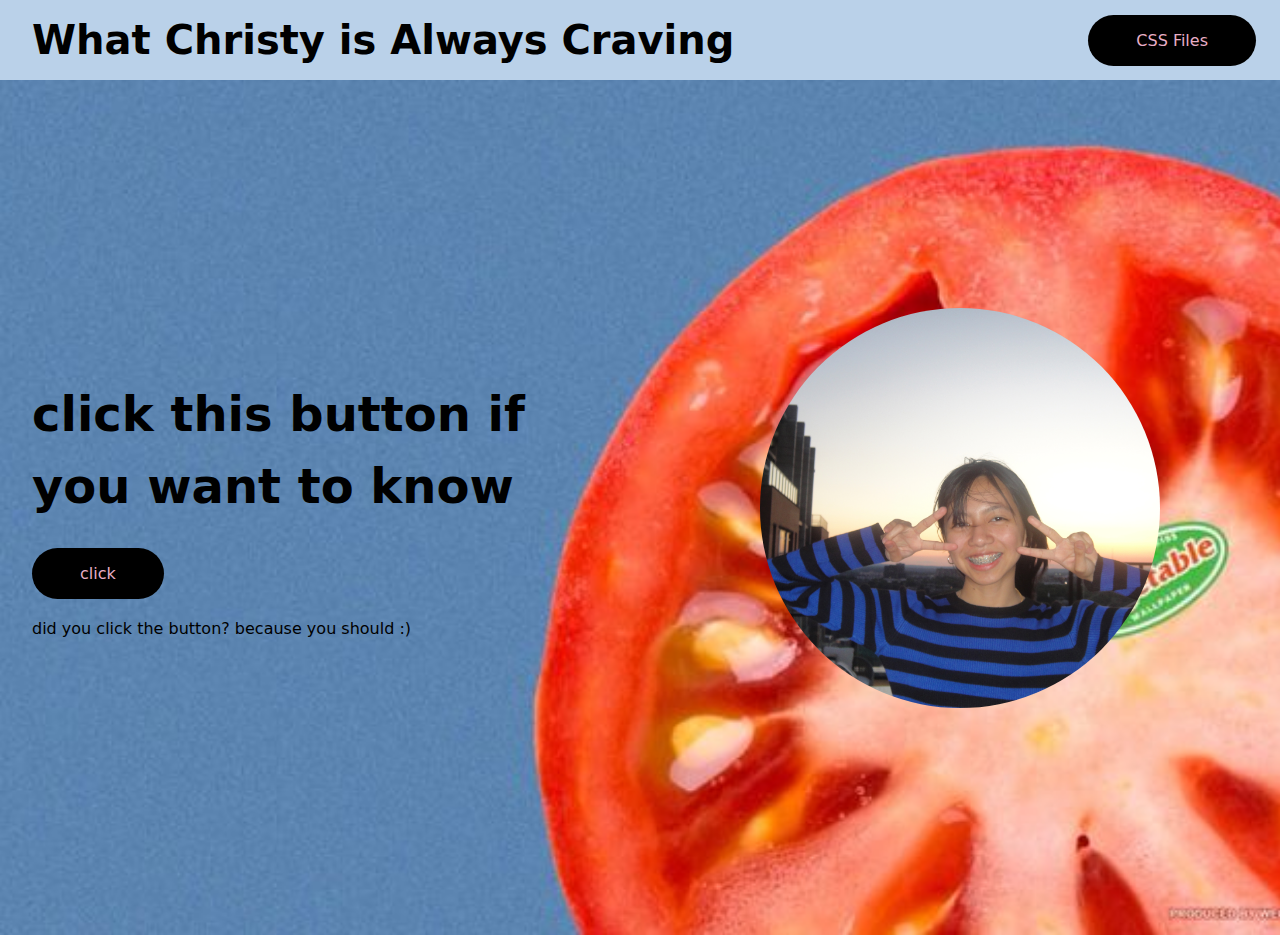
<file: index.html>
<!DOCTYPE html>
<html lang="en">
    <head>
        <meta charset="UTF-8">
        <meta name= "viewport" content="width=device-width,
        initial-scale=1.0">
        <title> Document </title>
        <link rel="stylesheet" href=" style.css" />
    </head>
    <body>
        <nav>
            <div class = "logo">What Christy is Always Craving</div>
            <a href="style.css">
                <button>CSS Files</button>
            </a>
        </nav>
        <section class ="hero">
            <div class = "hero-container">
                <div class = "column-left">
                    <h1>click this button if you want to know</h1>
                    <a href="food.html">
                    <button style="margin-top: 10px;"> click </button>
                </a>
                    <p style = "margin-top: 20px;">did you click the button? because you should :) </p>

                </div>
                <div class = "column-right">
                    <img src= "DSC03151.JPG" alt = "illustration" 
                    class = "hero-image"/>
                </div>
            </div>
        </section>
    </body>
</html>
</file>
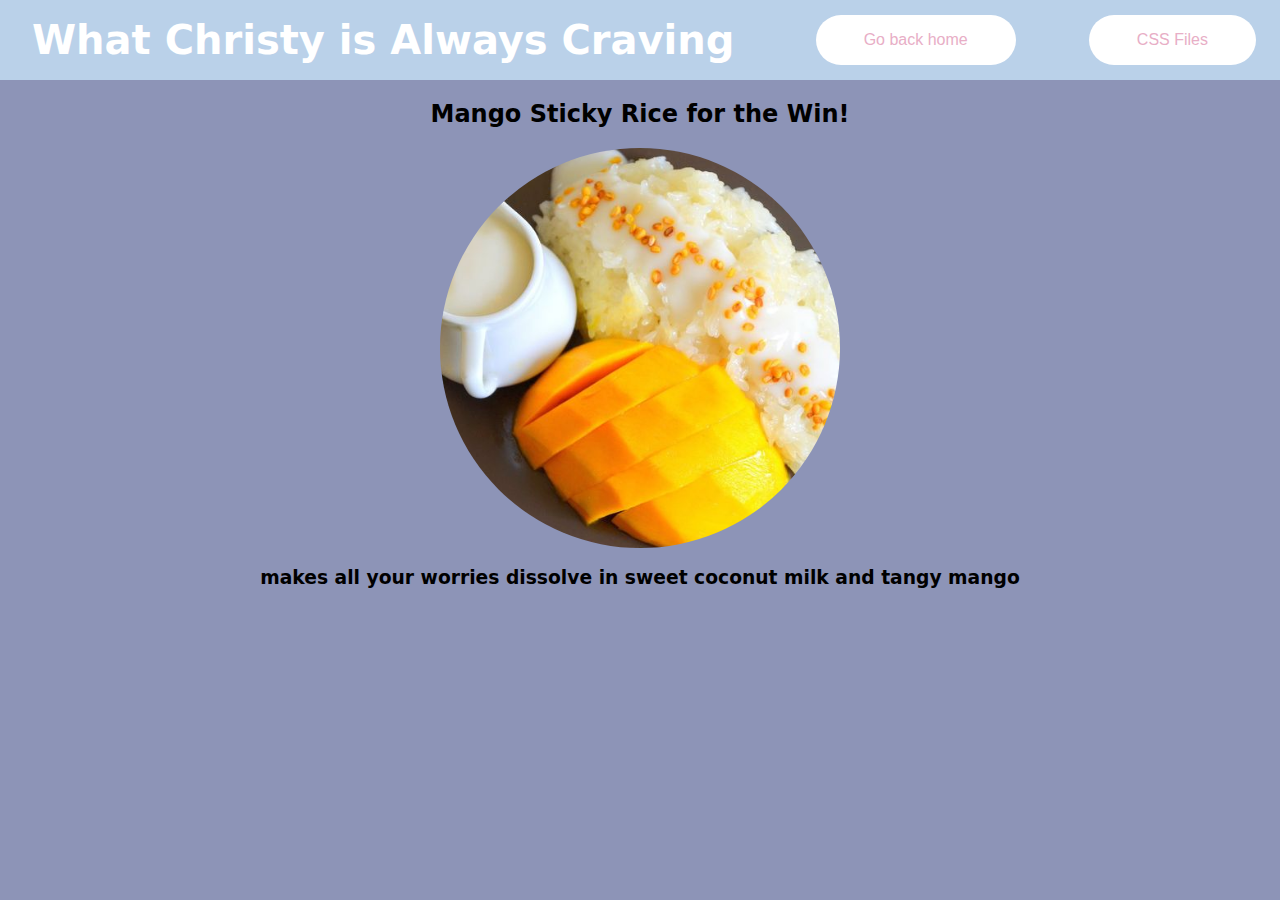
<file: dessert.html>
<!DOCTYPE html>
<html lang="en">
<head>
    <meta charset="UTF-8">
    <meta name="viewport" content="width=device-width, initial-scale=1.0">
    <title>Document</title>
    <link rel="stylesheet" href="styleF.css"> 
    <style> 
        h1 {
            font-size: 3rem;
            text-align: center;
}
    </style>
</head>
<body>
    <nav>
        <div class = "logo">What Christy is Always Craving</div>
        <a href="index.html">
            <button>Go back home</button>
        </a>
        <a href="styleF.css">
            <button>CSS Files</button>
        </a>
    </nav> 
    <section class="hero">
        <div class="column-right">
            <figure>
                <h2> Mango Sticky Rice for the Win!  </h2>
                <img src="cca10d4c31e1aab0dfc4ae6f8564bcd4.jpg" alt="Illustration" class="hero-image"/>
                <h3>makes all your worries dissolve in sweet coconut milk and tangy mango</h3>
            </figure>
        </section>
</body>
</html>
</file>
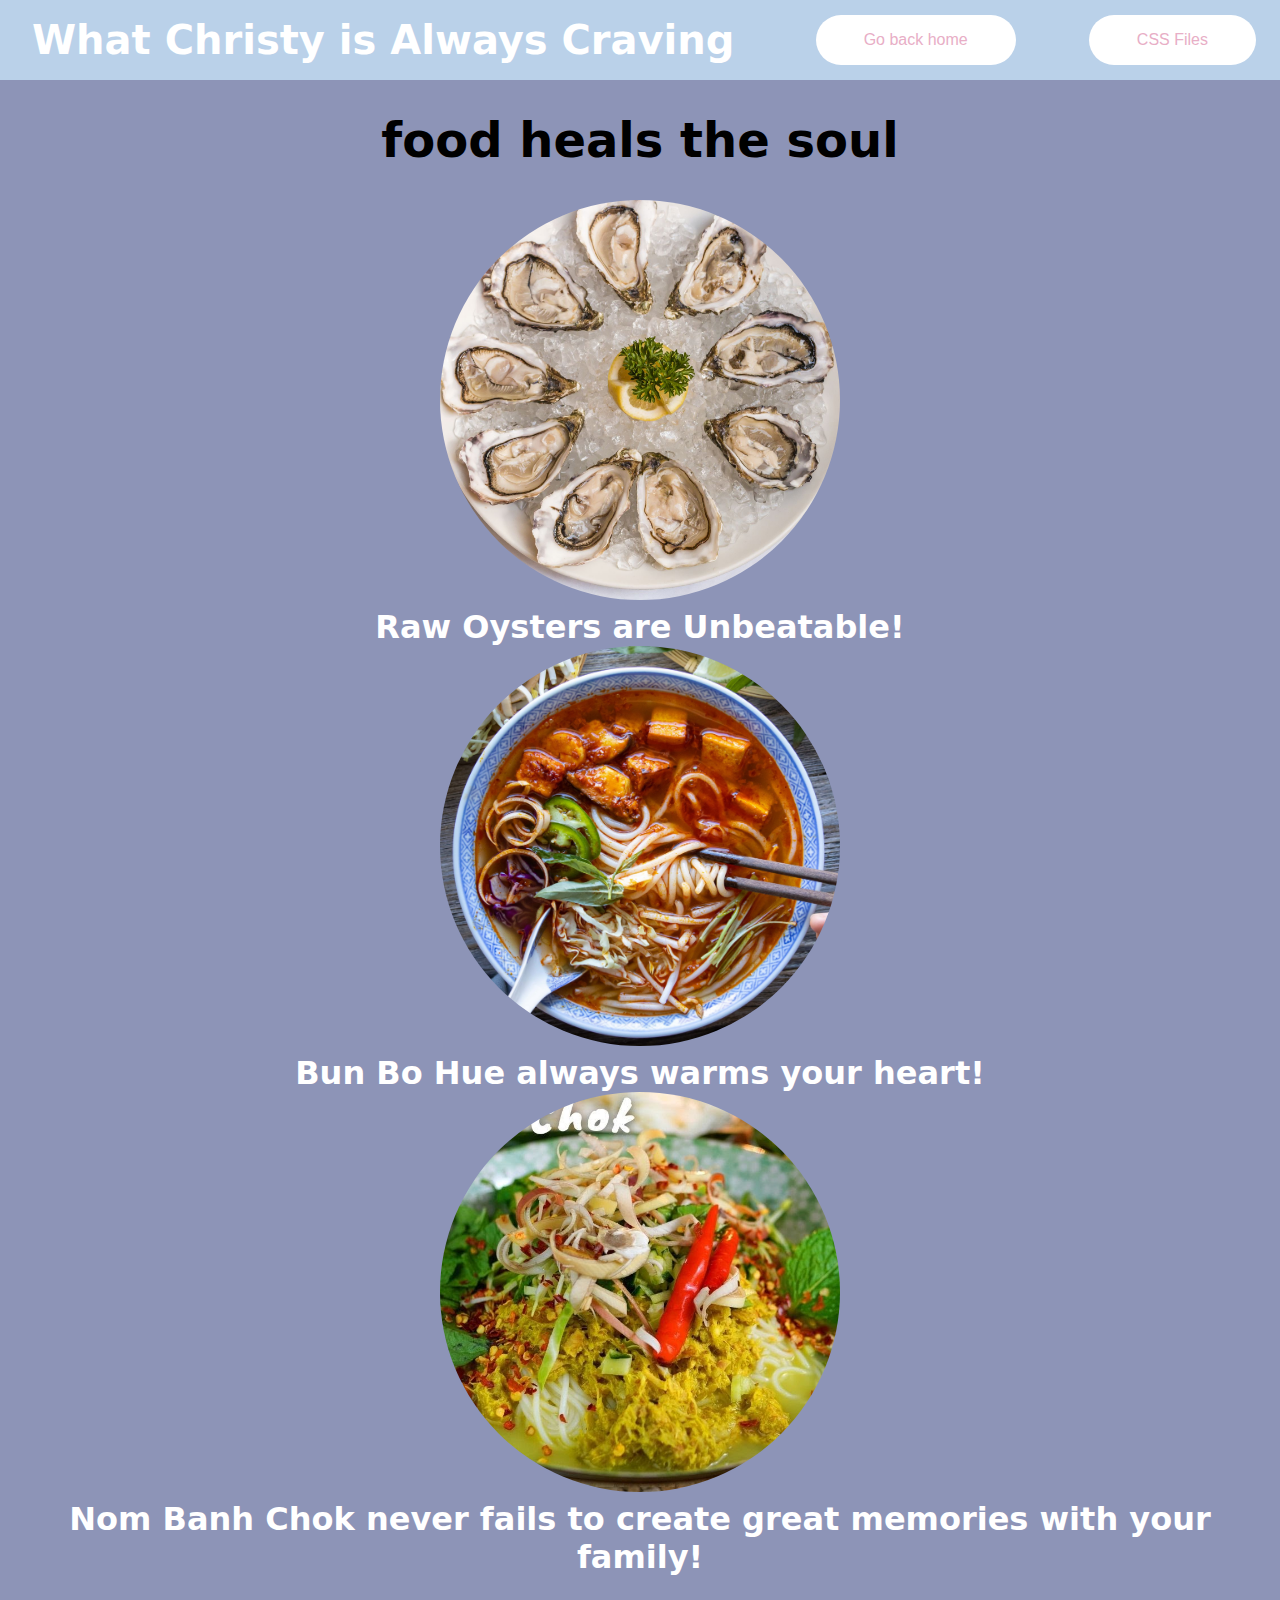
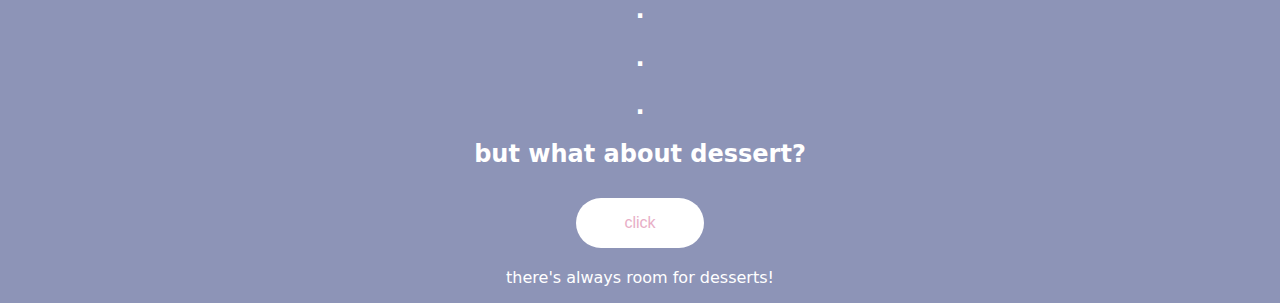
<file: food.html>
<!DOCTYPE html>
<html lang="en">
<head>
    <meta charset="UTF-8">
    <meta name="viewport" content="width=device-width, initial-scale=1.0">
    <title>Food Page</title>
    <link rel="stylesheet" href="styleF.css"> <!-- Link to the same CSS file or a different one -->
    <style> 
        h1 {
            font-size: 3rem;
  text-align: center;
}
    </style>
</head>
<body>
    <nav>
        <div class="logo">What Christy is Always Craving</div>
        <a href="index.html">
            <button>Go back home</button>
        </a>
        <a href="styleF.css">
            <button>CSS Files</button>
        </a>
    </nav>

    <section>
        <h1>food heals the soul</h1>
    </section>
    <section class="hero">
        <div class="column-right">
            <figure>
                <img src="raw-oyster-platter-royalty-free-image-1628797063.jpg" alt="Illustration" class="hero-image"/>
                <figcaption>Raw Oysters are Unbeatable!</figcaption>
            </figure>
            <figure>
                <img src="Bun-Bo-Hue-Chay-1-scaled.jpg" alt="New Illustration" class="hero-image"/>
                <figcaption>Bun Bo Hue always warms your heart!</figcaption>
            </figure>
            <figure>
                <img src="maxresdefault.jpg" alt="New Illustration" class="hero-image"/>
                <figcaption>Nom Banh Chok never fails to create great memories with your family! </figcaption>
            </figure>
            <div class = "centered-text">
                <h2>. </h2>
                <h2>.</h2>
                <h2>.</h2>
                <h2>but what about dessert? </h2>
                <a href="dessert.html">
                <button style="margin-top: 10px;"> click </button>
            </a>
                <p style = "margin-top: 20px;">there's always room for desserts!</p>

        </div>
    </section>
    <!-- Add more content as needed -->

</body>
</html>
</file>
<file: style.css>
* {
    box-sizing: border-box;
    margin: 0;
    padding: 0;
    font-family:system-ui, -apple-system, BlinkMacSystemFont, 'Segoe UI', Roboto, Oxygen, Ubuntu, Cantarell, 'Open Sans', 'Helvetica Neue', sans-serif;
}


nav {
    height: 80px;
    background: #bad1e9;
    display: flex;
    justify-content: space-between;
    align-items: center;
    padding: 0rem calc((100vw - 1300px) /2);
}
.logo {
    color: #000000;
    font-size: 1.5rem;
    font-weight: bold;
    font-size: 2.5rem;
    padding: 0 2rem;
}
nav a {
    text-decoration: none;
    color: #000;
    padding: 0 1.5rem;
}
.hero {
    background-image: url('e89dc76ce1a62ba1e4c96fdfd2b5fc12.jpg'); /* Optional: Set a different background image for the hero section */
    background-size: cover;
    background-repeat: no-repeat;
    background-position: center;
}
.hero-container {
    display: grid;
    grid-template-columns: 1fr 1fr;
    height: 95vh;
    padding: 3rem calc((100vw - 1300px)/2);

}
.column-left {
    display: flex;
    flex-direction: column;
    justify-content: center;
    align-items: flex-start;
    color: #000;
    padding: 0rem 2rem;
}
.column-left h1 {
    margin-bottom: 1rem;
    font-size: 3rem;
    line-height: 1.5;
}
button {
    padding: 1rem 3rem;
    font-size: 1rem;
    border: none;
    color: #e8aec6;
    background: #000;
    cursor: pointer;
    border-radius: 50px;
}
button:hover {
    background: #fff;
    color: #000;
}
.column-right {
    display: flex;
    justify-content: center;
    align-items: center;
    padding: 0rem 2rem;
}

.hero-image {
    width: 400px;
    height: 400px;
    border-radius: 50%;
    object-fit: cover;
}
@media screen and (max-width: 768px) {
    .hero-container {
        grid-template-columns: 1fr;
}
}
</file>
<file: styleF.css>
/* Set the background color for the entire page */
body {
    background-color: #8D94B7; /* Replace with your desired blue color */
    margin: 0; /* Remove default margin */
    padding: 0; /* Remove default padding */
    font-family:system-ui, -apple-system, BlinkMacSystemFont, 'Segoe UI', Roboto, Oxygen, Ubuntu, Cantarell, 'Open Sans', 'Helvetica Neue', sans-serif;

}

nav {
    height: 80px;
    background: #bad1e9;
    display: flex;
    justify-content: space-between;
    align-items: center;
    padding: 0rem calc((100vw - 1300px) /2);
}

.logo {
    color: #ffffff;
    font-size: 2.5rem;
    font-weight: bold;
    padding: 0 2rem;
}

nav a {
    text-decoration: none;
    color: #ffffff;
    padding: 0 1.5rem;
}

.hero {
    background: transparent; /* Set to transparent if you want the whole page background to show through */
}

.hero-container {
    display: grid;
    grid-template-columns: 1fr 1fr;
    height: 95vh;
    padding: 3rem calc((100vw - 1300px)/2);
}

.column-left {
    display: flex;
    flex-direction: column;
    justify-content: center;
    align-items: flex-start;
    color: #ffffff;
    padding: 0rem 2rem;
}
.centered-text {
    text-align: center; /* Center-aligns text inside the container */
    color: #fff;
}
.column-left h1 {
    margin-bottom: 1rem;
    font-size: 3rem;
    line-height: 1.5;
}

button {
    padding: 1rem 3rem;
    font-size: 1rem;
    border: none;
    color: #e8aec6;
    background: #ffffff;
    cursor: pointer;
    border-radius: 50px;
}

button:hover {
    background: #000000;
    color: #ffffff;
}

.column-right {
    display: flex;
    justify-content: center;
    align-items: center;
    padding: 0rem 2rem;
}

.hero-image {
    width: 400px;
    height: 400px;
    border-radius: 50%;
    object-fit: cover;
}
figure {
    display: flex;
    flex-direction: column; /* Stack image and caption vertically */
    align-items: center; /* Center align the text */
    margin: 0 1rem; /* Adjust margin as needed */
}

figcaption {
    margin-top: 0.5rem; /* Space between image and caption */
    font-size: 2rem; /* Font size for the caption */
    color: #ffffff; /* Caption text color */
    text-align: center; /* Center the caption text */
    font-weight: bold;
}

/* Adjust .hero-container for proper spacing */
.hero-container {
    display: flex; /* Use flexbox for alignment */
    flex-wrap: wrap; /* Allow wrapping for responsiveness */
    justify-content: center; /* Center align the content */
    align-items: flex-start; /* Align items at the start */
    padding: 3rem calc((100vw - 1300px)/2);
}

.column-right {
    display: flex;
    flex-direction: column; /* Stack figures vertically */
    align-items: center; /* Center align figures */
}

@media screen and (max-width: 768px) {
    .hero-container {
        grid-template-columns: 1fr;
    }
}
</file>
